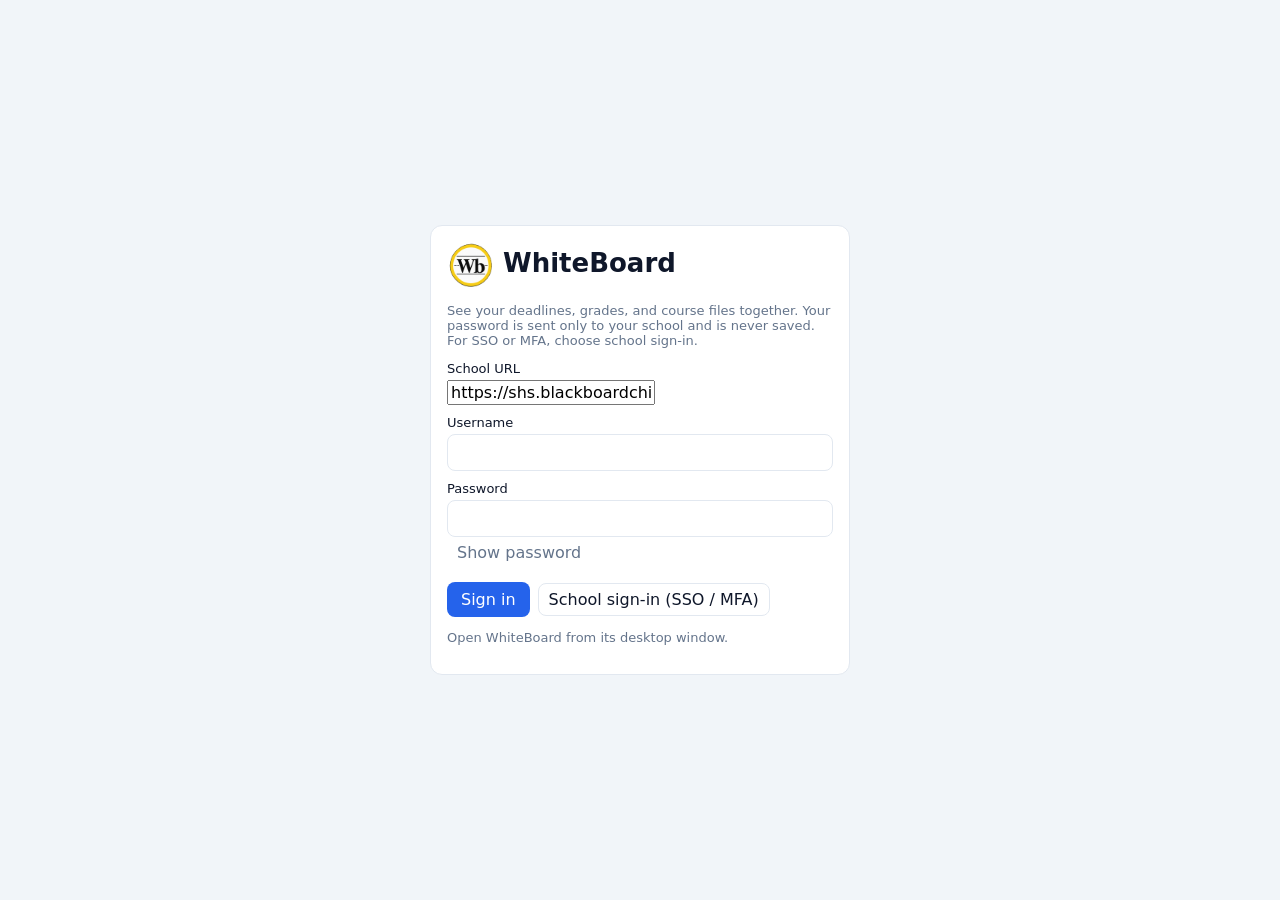
<file: static/index.html>
<!DOCTYPE html>
<html lang="en">
<head>
  <meta charset="utf-8" />
  <meta name="viewport" content="width=device-width, initial-scale=1" />
  <meta http-equiv="Content-Security-Policy" content="default-src 'none'; script-src 'self'; style-src 'self' 'unsafe-inline'; img-src 'self' data:; connect-src 'none'; base-uri 'none'; form-action 'none'; frame-src 'none'" />
  <title>WhiteBoard</title>
  <link rel="icon" href="logo.png" />
  <link rel="stylesheet" href="app.css?v=17" />
</head>
<body>
  <div id="app">
    <div class="loading-screen">
      <div class="loading-card">
        <div class="row" style="justify-content:center"><img src="logo.png" width="64" height="64" alt="" /></div>
        <h2>Loading your dashboard</h2>
        <p class="muted">Signing in and collecting courses, assignment links, and submission status.</p>
        <div class="row"><span class="muted">Loading…</span><span class="spacer"></span><span class="muted">0%</span></div>
        <div class="load-track"><span style="width:8%"></span></div>
      </div>
    </div>
  </div>
  <div id="download-banner" class="download-banner" hidden></div>
  <script src="app.js?v=32"></script>
</body>
</html>
</file>
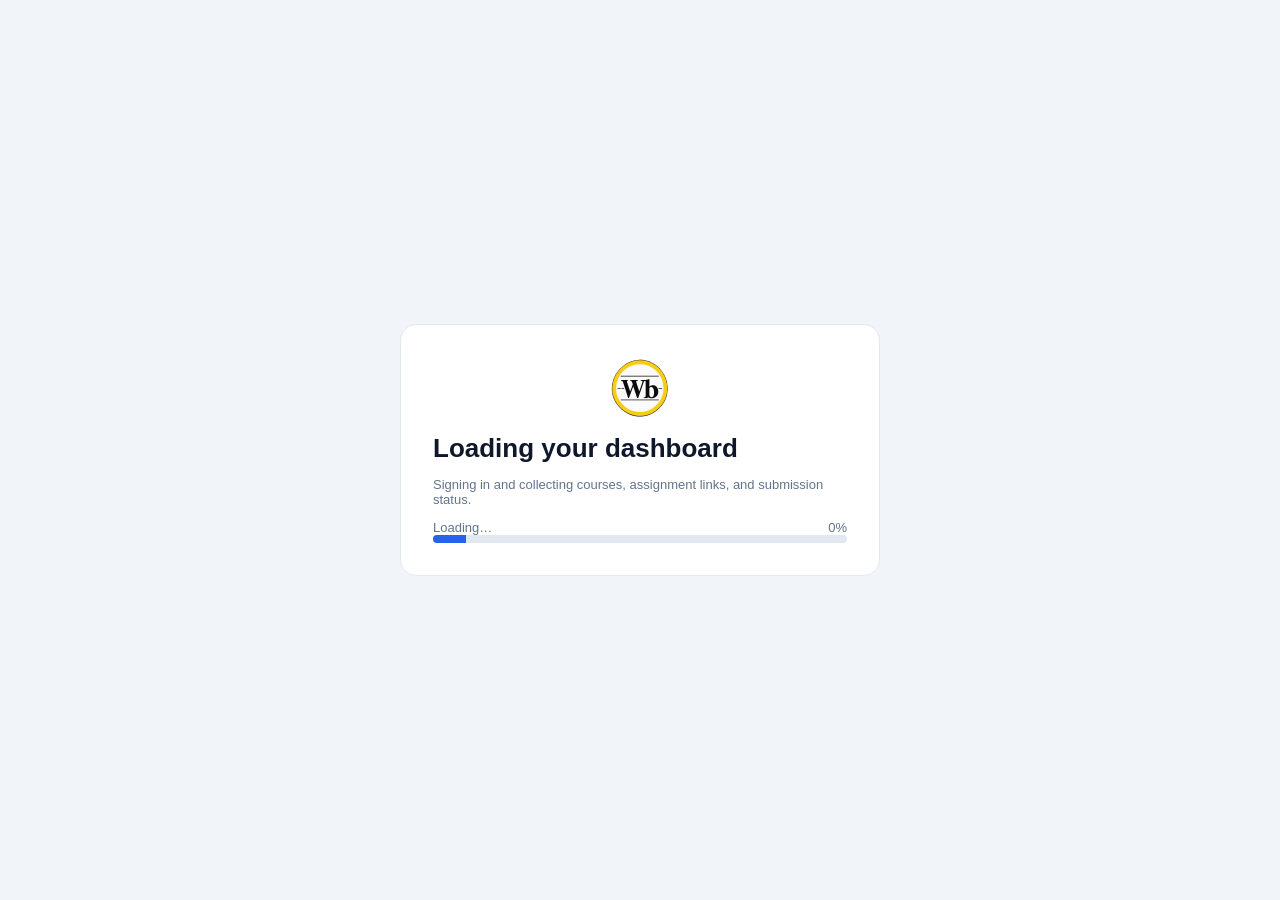
<file: whiteboard-slim/static/index.html>
<!DOCTYPE html>
<html lang="en">
<head>
  <meta charset="utf-8" />
  <meta name="viewport" content="width=device-width, initial-scale=1" />
  <title>WhiteBoard</title>
  <link rel="icon" href="logo.png" />
  <link rel="stylesheet" href="app.css?v=12" />
</head>
<body>
  <div id="app">
    <div class="loading-screen">
      <div class="loading-card">
        <div class="row" style="justify-content:center"><img src="logo.png" width="64" height="64" alt="" /></div>
        <h2>Loading your dashboard</h2>
        <p class="muted">Signing in and collecting courses, assignment links, and submission status.</p>
        <div class="row"><span class="muted">Loading…</span><span class="spacer"></span><span class="muted">0%</span></div>
        <div class="load-track"><span style="width:8%"></span></div>
      </div>
    </div>
  </div>
  <div id="download-banner" class="download-banner" hidden>
    <div id="download-label">Downloading…</div>
    <div class="load-track"><span id="download-fill" style="width:4%"></span></div>
  </div>
  <script src="app.js?v=26"></script>
</body>
</html>
</file>
<file: static/app.css>
:root {
  --sidebar: #0f172a;
  --sidebar-fg: #e2e8f0;
  --sidebar-muted: #94a3b8;
  --page: #f1f5f9;
  --card: #ffffff;
  --text: #0f172a;
  --muted: #64748b;
  --accent: #2563eb;
  --ok: #059669;
  --warn: #d97706;
  --late: #9f1239;
  --border: #e2e8f0;
  --event: #6d28d9;
  --event-bg: #f3e8ff;
}
* { box-sizing: border-box; }
html, body, #app { height: 100%; margin: 0; }
body { font-family: "Segoe UI", sans-serif; color: var(--text); background: var(--page); }
button, input, select { font: inherit; }
button { cursor: pointer; }
.app { display: flex; height: 100%; }
.sidebar {
  width: 280px; background: var(--sidebar); color: var(--sidebar-fg);
  display: flex; flex-direction: column; padding: 16px 12px; gap: 10px;
}
.brand { display: flex; align-items: center; gap: 8px; padding: 0 4px; }
.brand img { width: 28px; height: 28px; }
.brand span { font-size: 16px; font-weight: 700; color: white; }
.sidebar .label { color: #cbd5e1; font-size: 12px; font-weight: 600; padding: 0 4px; }
.sidebar input, .sidebar select {
  width: 100%; background: #1e293b; color: white; border: 1px solid #334155;
  border-radius: 8px; padding: 8px 10px;
}
.course-list {
  flex: 1; min-height: 0; overflow: auto;
  display: flex; flex-direction: column; align-items: stretch; gap: 6px;
}
.course-link {
  display: block; flex: 0 0 auto; height: auto; width: 100%;
  text-align: left; white-space: normal; word-break: break-word;
  border: 1px solid transparent; border-radius: 10px;
  padding: 10px; background: #e2e8f0; color: #0f172a;
  position: relative; overflow: hidden;
}
.course-link .name {
  display: block; font-size: 13px; font-weight: 600; color: #0f172a;
  white-space: normal; overflow: visible; line-height: 1.35;
}
.course-link .term { display: block; font-size: 11px; font-weight: 400; color: #64748b; margin-top: 2px; }
.course-link .flag { display: block; color: var(--warn); font-size: 10px; font-weight: 600; margin-top: 4px; }
.course-link.active { outline: 2px solid var(--accent); }
.side-note { color: #94a3b8; font-size: 11px; margin: 0; }
.filter-head { display: flex; align-items: center; justify-content: space-between; color: #94a3b8; font-size: 11px; }
.filter-head button { border: 0; background: transparent; color: #93c5fd; padding: 0; font-size: 12px; }
.filter-chips { display: flex; flex-wrap: wrap; gap: 6px; }
.filter-chip {
  display: inline-flex; align-items: center;
  border: 1px solid #334155; border-radius: 999px; background: #1e293b; color: white;
}
.filter-chip.on { background: #1d4ed8; border-color: #2563eb; }
.filter-chip button { border: 0; background: transparent; color: white; padding: 4px 8px; }
.filter-chip button.x { color: #cbd5e1; padding: 2px 8px; }
.sidebar .check {
  display: flex; gap: 8px; align-items: flex-start;
  color: #e2e8f0; font-size: 11px; line-height: 1.35;
}
.sidebar .check input, .filter-courses input[type="checkbox"] { width: auto; margin-top: 1px; }
.filter-courses { max-height: 220px; overflow: auto; display: flex; flex-direction: column; gap: 6px; margin: 8px 0; }
.filter-courses .check { color: var(--text); font-size: 13px; }
.fill-btn.danger { background: var(--late); }
.warn { color: #dc2626; font-size: 12px; min-height: 1em; }
[data-reveal] { cursor: pointer; }
.main { flex: 1; display: flex; flex-direction: column; min-width: 0; }
.topbar {
  display: flex; align-items: center; gap: 4px; padding: 8px 12px;
  background: var(--card); border-bottom: 1px solid var(--border); flex-wrap: wrap;
}
.topbar img.logo { width: 28px; height: 28px; }
.nav-btn {
  border: 0; background: transparent; color: var(--text); padding: 6px 8px;
  border-radius: 8px; display: inline-flex; align-items: center; gap: 6px;
  position: relative; overflow: hidden; flex: 0 0 auto;
}
.nav-btn svg { width: 16px; height: 16px; flex: 0 0 auto; color: var(--muted); }
.nav-btn.active { color: var(--accent); font-weight: 600; }
.nav-btn.active svg { color: var(--accent); }
.nav-btn .label { font-size: 13px; }
.todo-badge {
  display: inline-flex; align-items: center; justify-content: center;
  flex: 0 0 auto; box-sizing: border-box;
  min-width: 18px; height: 16px; padding: 0 6px; margin-left: 2px;
  border-radius: 999px; background: #dc2626; color: #fff;
  font-size: 11px; font-weight: 700; line-height: 16px;
  font-variant-numeric: tabular-nums; white-space: nowrap;
}
.todo-badge[hidden] { display: none; }
.text-btn, .outline-btn, .fill-btn, .chip-btn {
  border-radius: 8px; border: 0; background: transparent; color: var(--muted); padding: 6px 10px;
  position: relative; overflow: hidden;
}
.outline-btn { border: 1px solid var(--border); color: var(--text); background: white; }
.with-icon { display: inline-flex; align-items: center; gap: 6px; }
.with-icon svg { width: 16px; height: 16px; flex: 0 0 auto; }
.mark-btn, .mark-btn svg { color: var(--ok); }
.fill-btn { background: var(--accent); color: white; padding: 8px 14px; }
.pill { border-radius: 999px; padding-left: 16px; padding-right: 16px; }
.chip-btn {
  border: 1px solid var(--border); background: white; color: var(--text); border-radius: 999px;
}
.chip-btn.active { background: var(--accent); color: white; border-color: var(--accent); }
.spacer { flex: 1; }
.muted { color: var(--muted); font-size: 13px; }
.busy-bar { height: 4px; background: var(--border); overflow: hidden; }
.busy-bar.idle { visibility: hidden; }
.busy-bar > span {
  display: block; height: 100%; width: 40%; background: var(--accent);
  animation: indeterminate 1.1s ease-in-out infinite;
}
.loading-screen {
  min-height: 100%; display: flex; align-items: center; justify-content: center;
  background: var(--page); padding: 24px;
}
.loading-card {
  width: min(480px, 100%); background: white; border: 1px solid var(--border);
  border-radius: 16px; padding: 32px;
}
.loading-card h2 { margin: 12px 0 6px; }
.load-counts { margin: 10px 0 0; color: var(--muted); font-size: 13px; }
.load-latest { margin: 12px 0 0; font-size: 14px; word-break: break-word; }
.load-log {
  margin: 12px 0 0; padding: 8px 10px; list-style: none;
  max-height: 168px; overflow: hidden; background: var(--page); border-radius: 8px;
}
.load-log li {
  font-size: 12px; line-height: 18px; height: 18px; color: var(--muted);
  white-space: nowrap; overflow: hidden; text-overflow: ellipsis;
}
.load-log li:last-child { color: var(--text); font-weight: 600; }
.load-track { height: 8px; background: var(--border); border-radius: 999px; overflow: hidden; }
.load-track > span {
  display: block; height: 100%; background: var(--accent); width: 0;
  transition: width 0.35s ease;
}
@keyframes indeterminate {
  0% { transform: translateX(-120%); }
  100% { transform: translateX(320%); }
}
.content { flex: 1; overflow: auto; padding: 24px; }
h2 { margin: 0 0 6px; font-size: 26px; }
h3 { margin: 18px 0 8px; font-size: 16px; }
.card, .assign {
  background: var(--card); border-radius: 12px; padding: 16px; margin: 10px 0;
  border: 1px solid var(--border); position: relative; overflow: hidden;
}
.assign {
  border-width: 4px; cursor: pointer;
  display: flex; flex-direction: column; align-items: stretch; gap: 6px;
  padding: 12px 16px;
}
.assign-copy { display: flex; align-items: flex-start; gap: 10px; min-width: 0; }
.assign-main strong { display: block; font-size: 18px; line-height: 1.2; }
.assign-when { margin-top: 2px; font-size: 15px; line-height: 1.25; color: var(--muted); }
.assign.dimmed { border-color: #94a3b8; background: #e2e8f0; color: #64748b; }
.assign.dimmed strong, .assign.dimmed .countdown { color: #64748b; }
.assign-check { margin-top: 4px; flex: 0 0 auto; }
.download-banner {
  position: fixed; left: 24px; right: 24px; bottom: 18px; z-index: 20;
  background: white; border: 1px solid var(--border); border-radius: 12px;
  box-shadow: 0 8px 24px rgba(15, 23, 42, 0.12); padding: 12px 16px;
}
.assign.event { background: var(--event-bg); border-color: var(--event); border-width: 3px; }
.assign-main { min-width: 0; flex: 1; }
.assign-meta {
  display: flex; flex-direction: row; align-items: center; justify-content: flex-end;
  gap: 8px; width: 100%; text-align: right; flex-wrap: wrap;
}
.grade-card { border-width: 4px; }
.row { display: flex; gap: 8px; align-items: center; flex-wrap: wrap; }
.chip {
  font-size: 11px; font-weight: 600; border-radius: 999px; padding: 4px 8px;
  background: #dbeafe; color: var(--accent); white-space: nowrap;
}
.chip.other { background: var(--event-bg); color: var(--event); }
.chip.late, .chip.test { background: #ffedd5; color: var(--warn); }
.countdown { font-family: Consolas, monospace; font-weight: 700; font-size: 13px; white-space: nowrap; }
.countdown.submitted { white-space: pre-line; color: #64748b; line-height: 1.35; }
.legend { display: flex; gap: 12px; flex-wrap: wrap; align-items: center; font-size: 11px; color: var(--muted); }
.swatch { width: 14px; height: 14px; border-radius: 4px; border: 4px solid; background: white; }
.search {
  width: min(420px, 100%); border: 1px solid var(--border); border-radius: 8px; padding: 8px 10px;
  margin: 8px 0 4px;
}
.folder { border: 1px solid var(--border); border-radius: 12px; background: white; margin: 12px 0; }
.folder > button {
  width: 100%; text-align: left; background: white; border: 0; padding: 12px 14px; border-radius: 12px;
  font-weight: 600; position: relative; overflow: hidden;
}
.folder .body { padding: 0 12px 12px; }
.pager { display: flex; align-items: center; gap: 8px; }
.score-row { display: flex; justify-content: space-between; gap: 16px; align-items: center; }
.bar { height: 10px; background: var(--border); border-radius: 999px; overflow: hidden; margin-top: 6px; }
.bar > span {
  display: block; height: 100%; width: 0; border-radius: 999px;
  transition: width 0.9s cubic-bezier(.2,.8,.2,1);
}
.ring { width: 76px; height: 76px; }
.ring circle.value { transition: stroke-dashoffset 0.9s cubic-bezier(.2,.8,.2,1); }
.login {
  min-height: 100%; display: flex; align-items: center; justify-content: center; background: var(--page);
}
.login .card { width: 420px; }
label { display: block; font-size: 13px; margin: 10px 0 4px; }
input[type="password"], input[type="text"], textarea {
  width: 100%; border: 1px solid var(--border); border-radius: 8px; padding: 8px 10px;
}
.viewer {
  position: fixed; inset: 0; background: white; display: flex; flex-direction: column; z-index: 5;
}
.viewer .chrome {
  height: 56px; background: #e8eaed; display: flex; align-items: center; gap: 8px; padding: 0 10px;
}
.viewer .url {
  flex: 1; background: white; border-radius: 18px; padding: 8px 14px; font-size: 14px;
}
.modal-back {
  position: fixed; inset: 0; background: rgba(15,23,42,.35); display: flex; align-items: center; justify-content: center;
}
.modal { background: white; border-radius: 12px; padding: 16px; width: min(520px, 92vw); max-height: 70vh; overflow: auto; }
.color-dot {
  width: 22px; height: 22px; border-radius: 4px; background: white; flex: 0 0 auto;
}
.swatch-pick {
  width: 28px; height: 28px; border-radius: 6px; border: 1px solid var(--border); padding: 0;
}
.swatch-pick.current { border: 3px solid var(--text); }
.ripple {
  position: absolute; border-radius: 50%; transform: scale(0);
  background: rgba(15, 23, 42, 0.16); pointer-events: none;
  animation: ink 0.7s ease-out forwards;
}
.fill-btn .ripple, .chip-btn.active .ripple { background: rgba(255,255,255,0.35); }
@keyframes ink {
  to { transform: scale(1); opacity: 0; }
}
.cal-toolbar { display: flex; flex-direction: column; gap: 10px; margin: 12px 0; }
.cal-toolbar .outline-btn,
.cal-toolbar .chip-btn {
  padding: 10px 18px;
  margin: 2px;
  font-size: 14px;
}
.cal-grid, .week-grid {
  display: grid;
  grid-template-columns: repeat(7, minmax(0, 1fr));
  background: white; border: 1px solid var(--border); border-radius: 12px; padding: 8px;
}
.cal-weekdays, .cal-row, .week-row { display: contents; }
.week-label { grid-column: 1 / -1; padding: 8px 4px 0; }
.cal-weekdays span, .week-head {
  text-align: center; font-size: 12px; color: var(--muted); font-weight: 600; padding-bottom: 6px;
}
.cal-cell {
  min-width: 0; min-height: 118px; padding: 6px; border: 1px solid var(--border);
  background: white;
}
.cal-cell.out { background: #f8fafc; color: var(--muted); }
.cal-cell.today { background: #dbeafe; }
.day-num {
  width: 26px; height: 26px; border-radius: 13px; display: inline-flex;
  align-items: center; justify-content: center; font-size: 12px; font-weight: 600;
}
.cal-cell.today .day-num { background: var(--accent); color: white; }
.event-chip {
  display: block; width: 100%; text-align: left; border: 0; border-radius: 6px;
  padding: 3px 6px; margin-top: 3px; font-size: 11px; font-weight: 500;
  white-space: normal; overflow: visible; word-break: break-word; line-height: 1.35;
  height: auto; position: relative;
}
.week-head { padding: 8px; }
.week-num {
  width: 28px; height: 28px; border-radius: 14px; margin: 2px auto 0;
  display: flex; align-items: center; justify-content: center; font-size: 16px; font-weight: 600;
}
.week-num.today { background: var(--accent); color: white; }
.week-stack {
  min-width: 0; min-height: 72px; padding: 4px; border: 1px solid var(--border); background: var(--page);
}
.week-stack.timed { min-height: 280px; }
.file-header, .file-row {
  display: grid; grid-template-columns: 32px 32px 46px minmax(100px,1fr) 88px 150px 36px;
  align-items: center; gap: 0; padding: 4px 8px;
  border-bottom: 1px solid var(--border); background: white;
}
.file-header {
  border: 1px solid var(--border); border-radius: 8px; font-size: 12px;
  font-weight: 600; color: var(--muted); padding: 8px;
  margin-bottom: 0;
}
.file-header button {
  border: 0; background: transparent; color: inherit; font: inherit; font-weight: 600;
  text-align: left; cursor: pointer; padding: 0;
}
.file-icon.type-ppt { color: #dc2626; }
.file-icon.type-pdf { color: #ea580c; }
.file-icon.type-word { color: #2563eb; }
.file-icon.type-excel { color: #16a34a; }
.file-icon.type-audio { color: #d8b4fe; }
.file-icon.type-video { color: #6d28d9; }
.file-icon.type-other { color: #64748b; }
#contents-marquee {
  position: fixed; z-index: 40; pointer-events: none;
  border: 1px solid #2563eb; background: rgba(37, 99, 235, 0.15);
}
.download-row { margin-top: 8px; }
.download-row .zip-label { font-size: 13px; margin-bottom: 4px; }
.file-row { cursor: default; }
.file-row.alt { background: #f8fafc; }
.file-row.selected { background: #eff6ff; }
.file-row.hi { background: #dbeafe; }
.file-row .name { font-size: 13px; white-space: nowrap; overflow: hidden; text-overflow: ellipsis; }
.file-row .name.stack { white-space: normal; }
.file-row .name .path { display: block; font-size: 11px; font-weight: 400; color: var(--muted); }
.file-row .name.folder { font-weight: 600; cursor: pointer; }
.file-icon { width: 18px; height: 18px; color: var(--accent); }
.file-icon.folder { color: #ca8a04; }
.file-icon.link { color: var(--muted); }
.chevron { border: 0; background: transparent; width: 32px; height: 32px; color: var(--muted); }
.columns { display: grid; grid-template-columns: repeat(3, minmax(0, 1fr)); gap: 8px; height: 560px; }
.column {
  background: white; border: 1px solid var(--border); border-radius: 8px;
  display: flex; flex-direction: column; min-width: 0; min-height: 0; height: 100%; overflow: hidden;
}
.column h4 {
  margin: 0; padding: 8px 10px; font-size: 12px; color: var(--muted);
  border-bottom: 1px solid var(--border);
}
.column .body { overflow: auto; flex: 1; min-height: 0; }
.column .file-row {
  grid-template-columns: 28px 28px 22px minmax(0, 1fr) 28px;
}
.crumb { display: flex; align-items: center; gap: 0; flex-wrap: wrap; }
.crumb button { background: transparent; border: 0; color: var(--accent); padding: 4px 6px; }
.banner {
  background: #fef2f2; color: #991b1b; border: 1px solid #fecaca;
  border-radius: 8px; padding: 12px; margin: 10px 0;
}
.empty { color: var(--muted); padding: 8px 0; }
.settings-input { width: min(480px, 100%); }
.spin {
  width: 18px; height: 18px; border: 2px solid var(--border); border-top-color: var(--accent);
  border-radius: 50%; animation: spin 0.8s linear infinite;
}
@keyframes spin { to { transform: rotate(360deg); } }

/* Keyboard, motion, and readable status colors. */
:focus-visible { outline: 3px solid #2563eb; outline-offset: 3px; }
.countdown { color: var(--text) !important; }
.toast { position:fixed; bottom:24px; left:50%; transform:translateX(-50%); z-index:1000; max-width:90vw; padding:14px 20px; border:1px solid #94a3b8; border-radius:12px; background:white; color:#0f172a; box-shadow:0 8px 32px #0f172a26; display:flex; gap:16px; align-items:center; }
.sync-status { display:flex; align-items:center; gap:12px; padding:8px 20px; background:#eff6ff; font-size:13px; }
@media (prefers-reduced-motion: reduce) {
  *, *::before, *::after { animation:none !important; transition:none !important; scroll-behavior:auto !important; }
}

body { font-family:system-ui,sans-serif; }
.topbar { flex-wrap:nowrap; gap:8px; }
.primary-nav { display:flex; min-width:0; flex:1; overflow-x:auto; }
.sidebar { width:248px; flex:0 0 248px; }
.sidebar-collapsed .sidebar { display:none; }
.course-row { display:flex; position:relative; }
.course-link { padding:9px 26px 9px 10px; background:#1e293b; color:#e2e8f0; }
.course-link .name { color:#e2e8f0; display:-webkit-box; -webkit-line-clamp:2; -webkit-box-orient:vertical; overflow:hidden; }
.course-link .term { color:#cbd5e1; }
.favorite { position:absolute; right:3px; top:8px; border:0; background:transparent; color:#facc15; font-size:17px; }
.account-menu { flex-shrink:0; position:relative; }
.account-menu summary { padding:8px; cursor:pointer; }
.account-popover { position:absolute; right:0; top:38px; z-index:20; width:260px; padding:16px; background:white; border:1px solid #cbd5e1; border-radius:12px; box-shadow:0 8px 24px #0f172a20; }
summary { cursor:pointer; padding:8px 0; font-weight:600; }
.sidebar summary { font-size:12px; color:#cbd5e1; }
@media(max-width:1050px) { .nav-btn .label { display:none; } .nav-btn { padding:10px; } .nav-btn svg { width:20px;height:20px; } }
@media(max-width:700px) { .sidebar { width:200px; flex-basis:200px; } .content { padding:14px; } .topbar { padding:6px; gap:2px; } }

.file-icon.type-assignment { color: #7c3aed; }
.content-type-label { display:block; font-size:11px; color:var(--muted); font-weight:400; }

.contents-search-line { display:flex; align-items:flex-start; gap:12px; flex-wrap:wrap; margin:12px 0; }
.contents-search-box { position:relative; width:min(420px,100%); }
.contents-search-box .search { width:100%; margin:0; padding-right:38px; box-sizing:border-box; }
.search-clear { position:absolute; right:5px; top:50%; transform:translateY(-50%); border:0; background:transparent; color:var(--muted); font-size:23px; width:30px; height:30px; border-radius:5px; cursor:pointer; }
.search-clear:hover { background:#e2e8f0; color:var(--text); }
#contents-search-controls { display:flex; gap:8px; align-items:flex-start; flex-wrap:wrap; }
.search-course-filter { border:1px solid var(--border); border-radius:8px; padding:8px; min-width:190px; max-width:340px; }
.search-course-filter summary { cursor:pointer; }
.search-course-filter[open] summary { margin-bottom:10px; }
.search-course-filter select { max-width:100%; }
.search-course-options { max-height:190px; overflow:auto; display:grid; gap:6px; margin:8px 0; }
.search-course-options label { display:flex; align-items:flex-start; gap:6px; font-size:12px; }
.file-header [data-sort="course"] { margin-left:8px; }

.color-plane { display:block; position:relative; width:100%; height:180px; border:1px solid var(--border); border-radius:8px; touch-action:none; cursor:crosshair; background:linear-gradient(to top,#000,transparent),linear-gradient(to right,#fff,transparent),hsl(var(--picker-hue) 100% 50%); margin:10px 0; }
#color-cursor { position:absolute; width:12px; height:12px; border:2px solid white; box-shadow:0 0 0 1px #222; border-radius:50%; transform:translate(-50%,-50%); pointer-events:none; }
.color-sliders { display:grid; grid-template-columns:90px 1fr; align-items:center; gap:8px; margin:12px 0; }
.color-sliders input { width:100%; }
.hue-slider { appearance:none; height:12px; border-radius:10px; background:linear-gradient(to right,red,#ff0,#0f0,#0ff,#00f,#f0f,red); }
.hue-slider::-webkit-slider-thumb { appearance:none; width:18px; height:18px; border:2px solid white; border-radius:50%; background:#334155; box-shadow:0 0 0 1px #334155; }
.color-preview { display:inline-block; width:38px; height:28px; border:1px solid var(--border); border-radius:6px; }
.color-error { min-height:1.2em; margin:4px 0; color:#b91c1c; font-size:12px; }

@media (max-width: 720px) {
  .file-header, .file-row { grid-template-columns:24px 24px 38px minmax(100px,1fr) 65px 100px 28px; }
  #contents-root { overflow-x:auto; }
}
</file>
<file: whiteboard-slim/static/app.css>
:root {
  --sidebar: #0f172a;
  --sidebar-fg: #e2e8f0;
  --sidebar-muted: #94a3b8;
  --page: #f1f5f9;
  --card: #ffffff;
  --text: #0f172a;
  --muted: #64748b;
  --accent: #2563eb;
  --ok: #059669;
  --warn: #d97706;
  --late: #9f1239;
  --border: #e2e8f0;
  --event: #6d28d9;
  --event-bg: #f3e8ff;
}
* { box-sizing: border-box; }
html, body, #app { height: 100%; margin: 0; }
body { font-family: "Segoe UI", sans-serif; color: var(--text); background: var(--page); }
button, input, select { font: inherit; }
button { cursor: pointer; }
.app { display: flex; height: 100%; }
.sidebar {
  width: 280px; background: var(--sidebar); color: var(--sidebar-fg);
  display: flex; flex-direction: column; padding: 16px 12px; gap: 10px;
}
.brand { display: flex; align-items: center; gap: 8px; padding: 0 4px; }
.brand img { width: 28px; height: 28px; }
.brand span { font-size: 16px; font-weight: 700; color: white; }
.sidebar .label { color: #cbd5e1; font-size: 12px; font-weight: 600; padding: 0 4px; }
.sidebar input, .sidebar select {
  width: 100%; background: #1e293b; color: white; border: 1px solid #334155;
  border-radius: 8px; padding: 8px 10px;
}
.course-list {
  flex: 1; min-height: 0; overflow: auto;
  display: flex; flex-direction: column; align-items: stretch; gap: 6px;
}
.course-link {
  display: block; flex: 0 0 auto; height: auto; width: 100%;
  text-align: left; white-space: normal; word-break: break-word;
  border: 1px solid transparent; border-radius: 10px;
  padding: 10px; background: #e2e8f0; color: #0f172a;
  position: relative; overflow: hidden;
}
.course-link .name {
  display: block; font-size: 13px; font-weight: 600; color: #0f172a;
  white-space: normal; overflow: visible; line-height: 1.35;
}
.course-link .term { display: block; font-size: 11px; font-weight: 400; color: #64748b; margin-top: 2px; }
.course-link .flag { display: block; color: var(--warn); font-size: 10px; font-weight: 600; margin-top: 4px; }
.course-link.active { outline: 2px solid var(--accent); }
.side-note { color: #94a3b8; font-size: 11px; margin: 0; }
.filter-head { display: flex; align-items: center; justify-content: space-between; color: #94a3b8; font-size: 11px; }
.filter-head button { border: 0; background: transparent; color: #93c5fd; padding: 0; font-size: 12px; }
.filter-chips { display: flex; flex-wrap: wrap; gap: 6px; }
.filter-chip {
  display: inline-flex; align-items: center;
  border: 1px solid #334155; border-radius: 999px; background: #1e293b; color: white;
}
.filter-chip.on { background: #1d4ed8; border-color: #2563eb; }
.filter-chip button { border: 0; background: transparent; color: white; padding: 4px 8px; }
.filter-chip button.x { color: #cbd5e1; padding: 2px 8px; }
.sidebar .check {
  display: flex; gap: 8px; align-items: flex-start;
  color: #e2e8f0; font-size: 11px; line-height: 1.35;
}
.sidebar .check input, .filter-courses input[type="checkbox"] { width: auto; margin-top: 1px; }
.filter-courses { max-height: 220px; overflow: auto; display: flex; flex-direction: column; gap: 6px; margin: 8px 0; }
.filter-courses .check { color: var(--text); font-size: 13px; }
.fill-btn.danger { background: var(--late); }
.warn { color: #dc2626; font-size: 12px; min-height: 1em; }
[data-reveal] { cursor: pointer; }
.main { flex: 1; display: flex; flex-direction: column; min-width: 0; }
.topbar {
  display: flex; align-items: center; gap: 4px; padding: 8px 12px;
  background: var(--card); border-bottom: 1px solid var(--border); flex-wrap: wrap;
}
.topbar img.logo { width: 28px; height: 28px; }
.nav-btn {
  border: 0; background: transparent; color: var(--text); padding: 6px 8px;
  border-radius: 8px; display: inline-flex; align-items: center; gap: 6px;
  position: relative; overflow: hidden; flex: 0 0 auto;
}
.nav-btn svg { width: 16px; height: 16px; flex: 0 0 auto; color: var(--muted); }
.nav-btn.active { color: var(--accent); font-weight: 600; }
.nav-btn.active svg { color: var(--accent); }
.nav-btn .label { font-size: 13px; }
.todo-badge {
  display: inline-flex; align-items: center; justify-content: center;
  flex: 0 0 auto; box-sizing: border-box;
  min-width: 18px; height: 16px; padding: 0 6px; margin-left: 2px;
  border-radius: 999px; background: #dc2626; color: #fff;
  font-size: 11px; font-weight: 700; line-height: 16px;
  font-variant-numeric: tabular-nums; white-space: nowrap;
}
.todo-badge[hidden] { display: none; }
.text-btn, .outline-btn, .fill-btn, .chip-btn {
  border-radius: 8px; border: 0; background: transparent; color: var(--muted); padding: 6px 10px;
  position: relative; overflow: hidden;
}
.outline-btn { border: 1px solid var(--border); color: var(--text); background: white; }
.with-icon { display: inline-flex; align-items: center; gap: 6px; }
.with-icon svg { width: 16px; height: 16px; flex: 0 0 auto; }
.mark-btn, .mark-btn svg { color: var(--ok); }
.fill-btn { background: var(--accent); color: white; padding: 8px 14px; }
.pill { border-radius: 999px; padding-left: 16px; padding-right: 16px; }
.chip-btn {
  border: 1px solid var(--border); background: white; color: var(--text); border-radius: 999px;
}
.chip-btn.active { background: var(--accent); color: white; border-color: var(--accent); }
.spacer { flex: 1; }
.muted { color: var(--muted); font-size: 13px; }
.busy-bar { height: 4px; background: var(--border); overflow: hidden; }
.busy-bar.idle { visibility: hidden; }
.busy-bar > span {
  display: block; height: 100%; width: 40%; background: var(--accent);
  animation: indeterminate 1.1s ease-in-out infinite;
}
.loading-screen {
  min-height: 100%; display: flex; align-items: center; justify-content: center;
  background: var(--page); padding: 24px;
}
.loading-card {
  width: min(480px, 100%); background: white; border: 1px solid var(--border);
  border-radius: 16px; padding: 32px;
}
.loading-card h2 { margin: 12px 0 6px; }
.load-counts { margin: 10px 0 0; color: var(--muted); font-size: 13px; }
.load-latest { margin: 12px 0 0; font-size: 14px; word-break: break-word; }
.load-log {
  margin: 12px 0 0; padding: 8px 10px; list-style: none;
  max-height: 168px; overflow: auto; background: var(--page); border-radius: 8px;
}
.load-log li {
  font-size: 12px; color: var(--muted); padding: 3px 0;
  white-space: nowrap; overflow: hidden; text-overflow: ellipsis;
}
.load-log li:last-child { color: var(--text); font-weight: 600; }
.load-track { height: 8px; background: var(--border); border-radius: 999px; overflow: hidden; }
.load-track > span {
  display: block; height: 100%; background: var(--accent); width: 0;
  transition: width 0.35s ease;
}
@keyframes indeterminate {
  0% { transform: translateX(-120%); }
  100% { transform: translateX(320%); }
}
.content { flex: 1; overflow: auto; padding: 24px; }
h2 { margin: 0 0 6px; font-size: 26px; }
h3 { margin: 18px 0 8px; font-size: 16px; }
.card, .assign {
  background: var(--card); border-radius: 12px; padding: 16px; margin: 10px 0;
  border: 1px solid var(--border); position: relative; overflow: hidden;
}
.assign {
  border-width: 4px; cursor: pointer;
  display: flex; justify-content: space-between; align-items: flex-start; gap: 16px;
}
.assign.dimmed { border-color: #94a3b8; background: #e2e8f0; color: #64748b; }
.assign.dimmed strong, .assign.dimmed .countdown { color: #64748b; }
.assign-check { margin-top: 4px; flex: 0 0 auto; }
.download-banner {
  position: fixed; left: 24px; right: 24px; bottom: 18px; z-index: 20;
  background: white; border: 1px solid var(--border); border-radius: 12px;
  box-shadow: 0 8px 24px rgba(15, 23, 42, 0.12); padding: 12px 16px;
}
.assign.event { background: var(--event-bg); border-color: var(--event); border-width: 3px; }
.assign-main { min-width: 0; flex: 1; }
.assign-meta {
  display: flex; flex-direction: column; align-items: flex-end; gap: 4px;
  text-align: right; flex: 0 0 auto;
}
.row { display: flex; gap: 8px; align-items: center; flex-wrap: wrap; }
.chip {
  font-size: 11px; font-weight: 600; border-radius: 999px; padding: 4px 8px;
  background: #dbeafe; color: var(--accent); white-space: nowrap;
}
.chip.other { background: var(--event-bg); color: var(--event); }
.chip.late, .chip.test { background: #ffedd5; color: var(--warn); }
.countdown { font-family: Consolas, monospace; font-weight: 700; font-size: 13px; white-space: nowrap; }
.legend { display: flex; gap: 12px; flex-wrap: wrap; align-items: center; font-size: 11px; color: var(--muted); }
.swatch { width: 14px; height: 14px; border-radius: 4px; border: 4px solid; background: white; }
.search {
  width: min(420px, 100%); border: 1px solid var(--border); border-radius: 8px; padding: 8px 10px;
  margin: 8px 0 4px;
}
.folder { border: 1px solid var(--border); border-radius: 12px; background: white; margin: 12px 0; }
.folder > button {
  width: 100%; text-align: left; background: white; border: 0; padding: 12px 14px; border-radius: 12px;
  font-weight: 600; position: relative; overflow: hidden;
}
.folder .body { padding: 0 12px 12px; }
.pager { display: flex; align-items: center; gap: 8px; }
.score-row { display: flex; justify-content: space-between; gap: 16px; align-items: center; }
.bar { height: 10px; background: var(--border); border-radius: 999px; overflow: hidden; margin-top: 6px; }
.bar > span {
  display: block; height: 100%; width: 0; border-radius: 999px;
  transition: width 0.9s cubic-bezier(.2,.8,.2,1);
}
.ring { width: 76px; height: 76px; }
.ring circle.value { transition: stroke-dashoffset 0.9s cubic-bezier(.2,.8,.2,1); }
.login {
  min-height: 100%; display: flex; align-items: center; justify-content: center; background: var(--page);
}
.login .card { width: 420px; }
label { display: block; font-size: 13px; margin: 10px 0 4px; }
input[type="password"], input[type="text"], textarea {
  width: 100%; border: 1px solid var(--border); border-radius: 8px; padding: 8px 10px;
}
.viewer {
  position: fixed; inset: 0; background: white; display: flex; flex-direction: column; z-index: 5;
}
.viewer .chrome {
  height: 56px; background: #e8eaed; display: flex; align-items: center; gap: 8px; padding: 0 10px;
}
.viewer .url {
  flex: 1; background: white; border-radius: 18px; padding: 8px 14px; font-size: 14px;
}
.modal-back {
  position: fixed; inset: 0; background: rgba(15,23,42,.35); display: flex; align-items: center; justify-content: center;
}
.modal { background: white; border-radius: 12px; padding: 16px; width: min(520px, 92vw); max-height: 70vh; overflow: auto; }
.color-dot {
  width: 22px; height: 22px; border-radius: 4px; background: white; flex: 0 0 auto;
}
.swatch-pick {
  width: 28px; height: 28px; border-radius: 6px; border: 1px solid var(--border); padding: 0;
}
.swatch-pick.current { border: 3px solid var(--text); }
.ripple {
  position: absolute; border-radius: 50%; transform: scale(0);
  background: rgba(15, 23, 42, 0.16); pointer-events: none;
  animation: ink 0.7s ease-out forwards;
}
.fill-btn .ripple, .chip-btn.active .ripple { background: rgba(255,255,255,0.35); }
@keyframes ink {
  to { transform: scale(1); opacity: 0; }
}
.cal-toolbar { display: flex; flex-direction: column; gap: 10px; margin: 12px 0; }
.cal-toolbar .outline-btn,
.cal-toolbar .chip-btn {
  padding: 10px 18px;
  margin: 2px;
  font-size: 14px;
}
.cal-grid, .week-grid {
  display: grid;
  grid-template-columns: repeat(7, minmax(0, 1fr));
  background: white; border: 1px solid var(--border); border-radius: 12px; padding: 8px;
}
.cal-weekdays, .cal-row, .week-row { display: contents; }
.week-label { grid-column: 1 / -1; padding: 8px 4px 0; }
.cal-weekdays span, .week-head {
  text-align: center; font-size: 12px; color: var(--muted); font-weight: 600; padding-bottom: 6px;
}
.cal-cell {
  min-width: 0; min-height: 118px; padding: 6px; border: 1px solid var(--border);
  background: white;
}
.cal-cell.out { background: #f8fafc; color: var(--muted); }
.cal-cell.today { background: #dbeafe; }
.day-num {
  width: 26px; height: 26px; border-radius: 13px; display: inline-flex;
  align-items: center; justify-content: center; font-size: 12px; font-weight: 600;
}
.cal-cell.today .day-num { background: var(--accent); color: white; }
.event-chip {
  display: block; width: 100%; text-align: left; border: 0; border-radius: 6px;
  padding: 3px 6px; margin-top: 3px; font-size: 11px; font-weight: 500;
  white-space: normal; overflow: visible; word-break: break-word; line-height: 1.35;
  height: auto; position: relative;
}
.week-head { padding: 8px; }
.week-num {
  width: 28px; height: 28px; border-radius: 14px; margin: 2px auto 0;
  display: flex; align-items: center; justify-content: center; font-size: 16px; font-weight: 600;
}
.week-num.today { background: var(--accent); color: white; }
.week-stack {
  min-width: 0; min-height: 72px; padding: 4px; border: 1px solid var(--border); background: var(--page);
}
.week-stack.timed { min-height: 280px; }
.file-header, .file-row {
  display: grid; grid-template-columns: 32px 32px 24px 1fr 88px 150px 36px;
  align-items: center; gap: 0; padding: 4px 8px;
  border-bottom: 1px solid var(--border); background: white;
}
.file-header {
  border: 1px solid var(--border); border-radius: 8px; font-size: 12px;
  font-weight: 600; color: var(--muted); padding: 8px;
  margin-bottom: 0;
}
.file-row { cursor: default; }
.file-row.alt { background: #f8fafc; }
.file-row.selected { background: #eff6ff; }
.file-row.hi { background: #dbeafe; }
.file-row .name { font-size: 13px; white-space: nowrap; overflow: hidden; text-overflow: ellipsis; }
.file-row .name.stack { white-space: normal; }
.file-row .name .path { display: block; font-size: 11px; font-weight: 400; color: var(--muted); }
.file-row .name.folder { font-weight: 600; cursor: pointer; }
.file-icon { width: 18px; height: 18px; color: var(--accent); }
.file-icon.folder { color: #ca8a04; }
.file-icon.link { color: var(--muted); }
.chevron { border: 0; background: transparent; width: 32px; height: 32px; color: var(--muted); }
.columns { display: grid; grid-template-columns: repeat(3, minmax(0, 1fr)); gap: 8px; height: 560px; }
.column {
  background: white; border: 1px solid var(--border); border-radius: 8px;
  display: flex; flex-direction: column; min-width: 0; min-height: 0; height: 100%; overflow: hidden;
}
.column h4 {
  margin: 0; padding: 8px 10px; font-size: 12px; color: var(--muted);
  border-bottom: 1px solid var(--border);
}
.column .body { overflow: auto; flex: 1; min-height: 0; }
.column .file-row {
  grid-template-columns: 28px 28px 22px minmax(0, 1fr) 28px;
}
.crumb { display: flex; align-items: center; gap: 0; flex-wrap: wrap; }
.crumb button { background: transparent; border: 0; color: var(--accent); padding: 4px 6px; }
.banner {
  background: #fef2f2; color: #991b1b; border: 1px solid #fecaca;
  border-radius: 8px; padding: 12px; margin: 10px 0;
}
.empty { color: var(--muted); padding: 8px 0; }
.settings-input { width: min(480px, 100%); }
.spin {
  width: 18px; height: 18px; border: 2px solid var(--border); border-top-color: var(--accent);
  border-radius: 50%; animation: spin 0.8s linear infinite;
}
@keyframes spin { to { transform: rotate(360deg); } }
</file>
